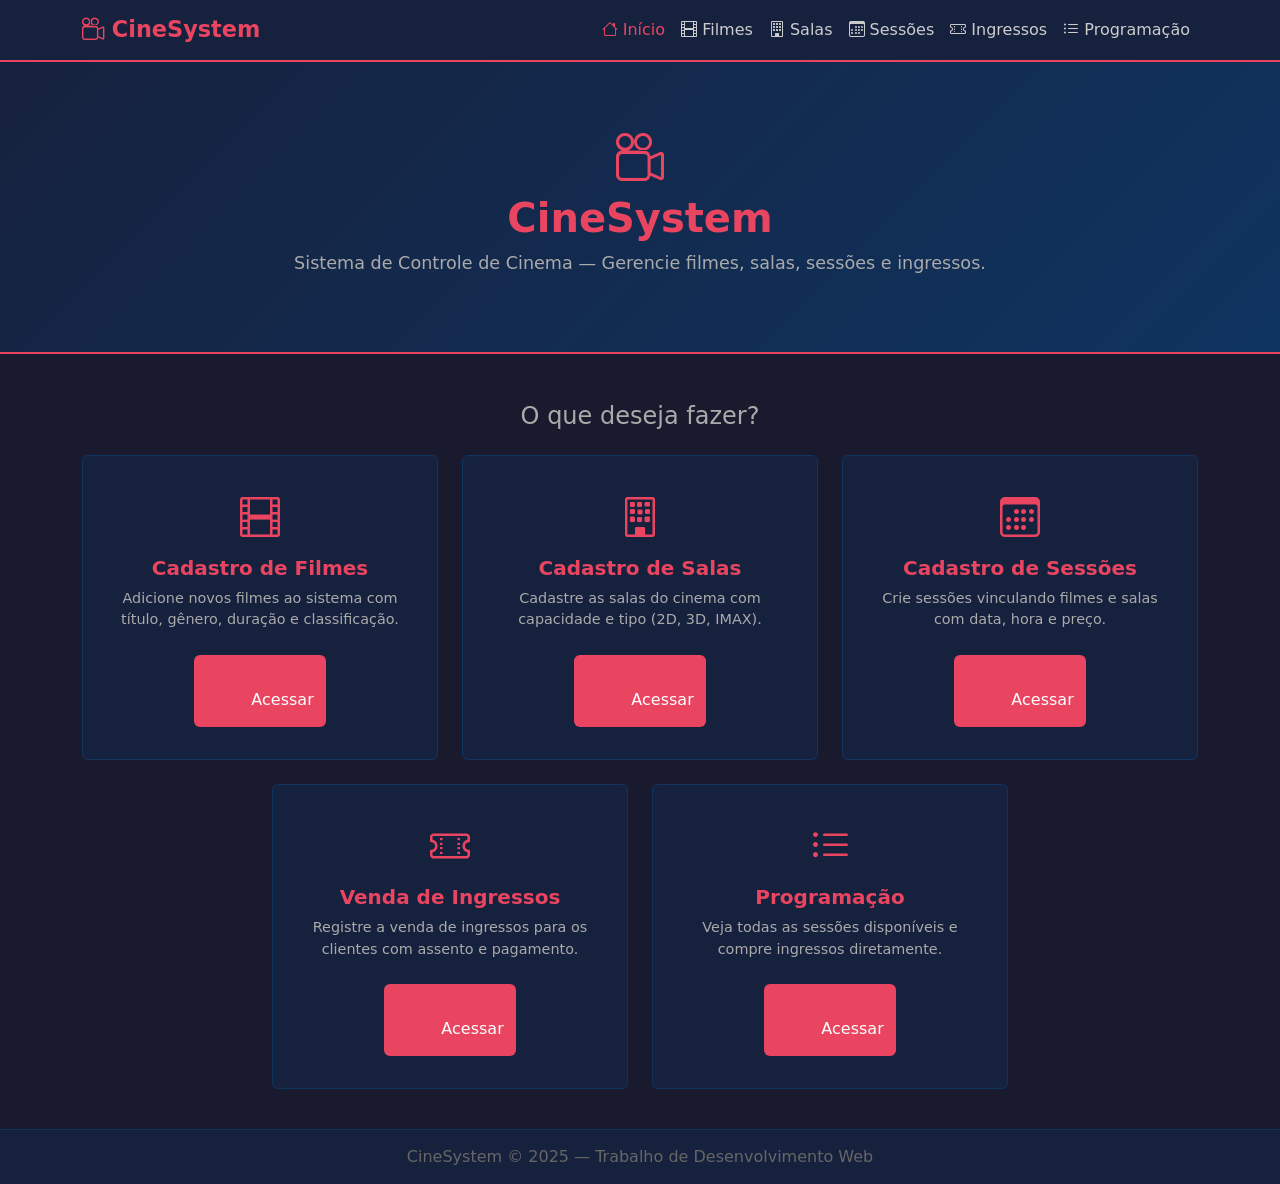
<file: CINEMA/index.html>
<!DOCTYPE html>
<html lang="pt-BR">
<head>
  <meta charset="UTF-8" />
  <meta name="viewport" content="width=device-width, initial-scale=1.0"/>
  <title>CineSystem - Controle de Cinema</title>

  <!-- Bootstrap 5 -->
  <link href="https://cdn.jsdelivr.net/npm/bootstrap@5.3.0/dist/css/bootstrap.min.css" rel="stylesheet"/>
  <!-- Bootstrap Icons -->
  <link href="https://cdn.jsdelivr.net/npm/bootstrap-icons@1.10.5/font/bootstrap-icons.css" rel="stylesheet"/>
  <!-- Nosso CSS próprio -->
  <link href="css/estilo.css" rel="stylesheet"/>
</head>
<body>

  <!-- ══════════ NAVBAR ══════════ -->
  <nav class="navbar navbar-expand-lg">
    <div class="container">
      <a class="navbar-brand" href="index.html">
        <i class="bi bi-camera-reels"></i> CineSystem
      </a>
      <button class="navbar-toggler" type="button" data-bs-toggle="collapse" data-bs-target="#menu">
        <span class="navbar-toggler-icon"></span>
      </button>
      <div class="collapse navbar-collapse" id="menu">
        <ul class="navbar-nav ms-auto">
          <li class="nav-item"><a class="nav-link active" href="index.html"><i class="bi bi-house"></i> Início</a></li>
          <li class="nav-item"><a class="nav-link" href="cadastro-filmes.html"><i class="bi bi-film"></i> Filmes</a></li>
          <li class="nav-item"><a class="nav-link" href="cadastro-salas.html"><i class="bi bi-building"></i> Salas</a></li>
          <li class="nav-item"><a class="nav-link" href="cadastro-sessoes.html"><i class="bi bi-calendar3"></i> Sessões</a></li>
          <li class="nav-item"><a class="nav-link" href="venda-ingressos.html"><i class="bi bi-ticket-perforated"></i> Ingressos</a></li>
          <li class="nav-item"><a class="nav-link" href="sessoes.html"><i class="bi bi-list-ul"></i> Programação</a></li>
        </ul>
      </div>
    </div>
  </nav>

  <!-- ══════════ HERO ══════════ -->
  <div class="hero">
    <i class="bi bi-camera-reels" style="font-size: 3rem; color: #e94560;"></i>
    <h1>CineSystem</h1>
    <p>Sistema de Controle de Cinema — Gerencie filmes, salas, sessões e ingressos.</p>
  </div>

  <!-- ══════════ CARDS DE NAVEGAÇÃO ══════════ -->
  <div class="container mt-5">
    <h4 class="mb-4 text-center" style="color: #aaa;">O que deseja fazer?</h4>
    <div class="row g-4 justify-content-center">

      <!-- Filmes -->
      <div class="col-md-4 col-sm-6">
        <div class="card h-100 text-center p-3">
          <div class="card-body">
            <i class="bi bi-film"></i>
            <h5 class="card-title mt-2">Cadastro de Filmes</h5>
            <p class="card-text">Adicione novos filmes ao sistema com título, gênero, duração e classificação.</p>
            <a href="cadastro-filmes.html" class="btn btn-custom mt-2">
              <i class="bi bi-plus-circle"></i> Acessar
            </a>
          </div>
        </div>
      </div>

      <!-- Salas -->
      <div class="col-md-4 col-sm-6">
        <div class="card h-100 text-center p-3">
          <div class="card-body">
            <i class="bi bi-building"></i>
            <h5 class="card-title mt-2">Cadastro de Salas</h5>
            <p class="card-text">Cadastre as salas do cinema com capacidade e tipo (2D, 3D, IMAX).</p>
            <a href="cadastro-salas.html" class="btn btn-custom mt-2">
              <i class="bi bi-plus-circle"></i> Acessar
            </a>
          </div>
        </div>
      </div>

      <!-- Sessões -->
      <div class="col-md-4 col-sm-6">
        <div class="card h-100 text-center p-3">
          <div class="card-body">
            <i class="bi bi-calendar3"></i>
            <h5 class="card-title mt-2">Cadastro de Sessões</h5>
            <p class="card-text">Crie sessões vinculando filmes e salas com data, hora e preço.</p>
            <a href="cadastro-sessoes.html" class="btn btn-custom mt-2">
              <i class="bi bi-plus-circle"></i> Acessar
            </a>
          </div>
        </div>
      </div>

      <!-- Ingressos -->
      <div class="col-md-4 col-sm-6">
        <div class="card h-100 text-center p-3">
          <div class="card-body">
            <i class="bi bi-ticket-perforated"></i>
            <h5 class="card-title mt-2">Venda de Ingressos</h5>
            <p class="card-text">Registre a venda de ingressos para os clientes com assento e pagamento.</p>
            <a href="venda-ingressos.html" class="btn btn-custom mt-2">
              <i class="bi bi-cart"></i> Acessar
            </a>
          </div>
        </div>
      </div>

      <!-- Programação -->
      <div class="col-md-4 col-sm-6">
        <div class="card h-100 text-center p-3">
          <div class="card-body">
            <i class="bi bi-list-ul"></i>
            <h5 class="card-title mt-2">Programação</h5>
            <p class="card-text">Veja todas as sessões disponíveis e compre ingressos diretamente.</p>
            <a href="sessoes.html" class="btn btn-custom mt-2">
              <i class="bi bi-eye"></i> Acessar
            </a>
          </div>
        </div>
      </div>

    </div>
  </div>

  <!-- ══════════ RODAPÉ ══════════ -->
  <footer>
    <p class="mb-0">CineSystem &copy; 2025 — Trabalho de Desenvolvimento Web</p>
  </footer>

  <!-- Bootstrap JS -->
  <script src="https://cdn.jsdelivr.net/npm/bootstrap@5.3.0/dist/js/bootstrap.bundle.min.js"></script>
</body>
</html>
</file>
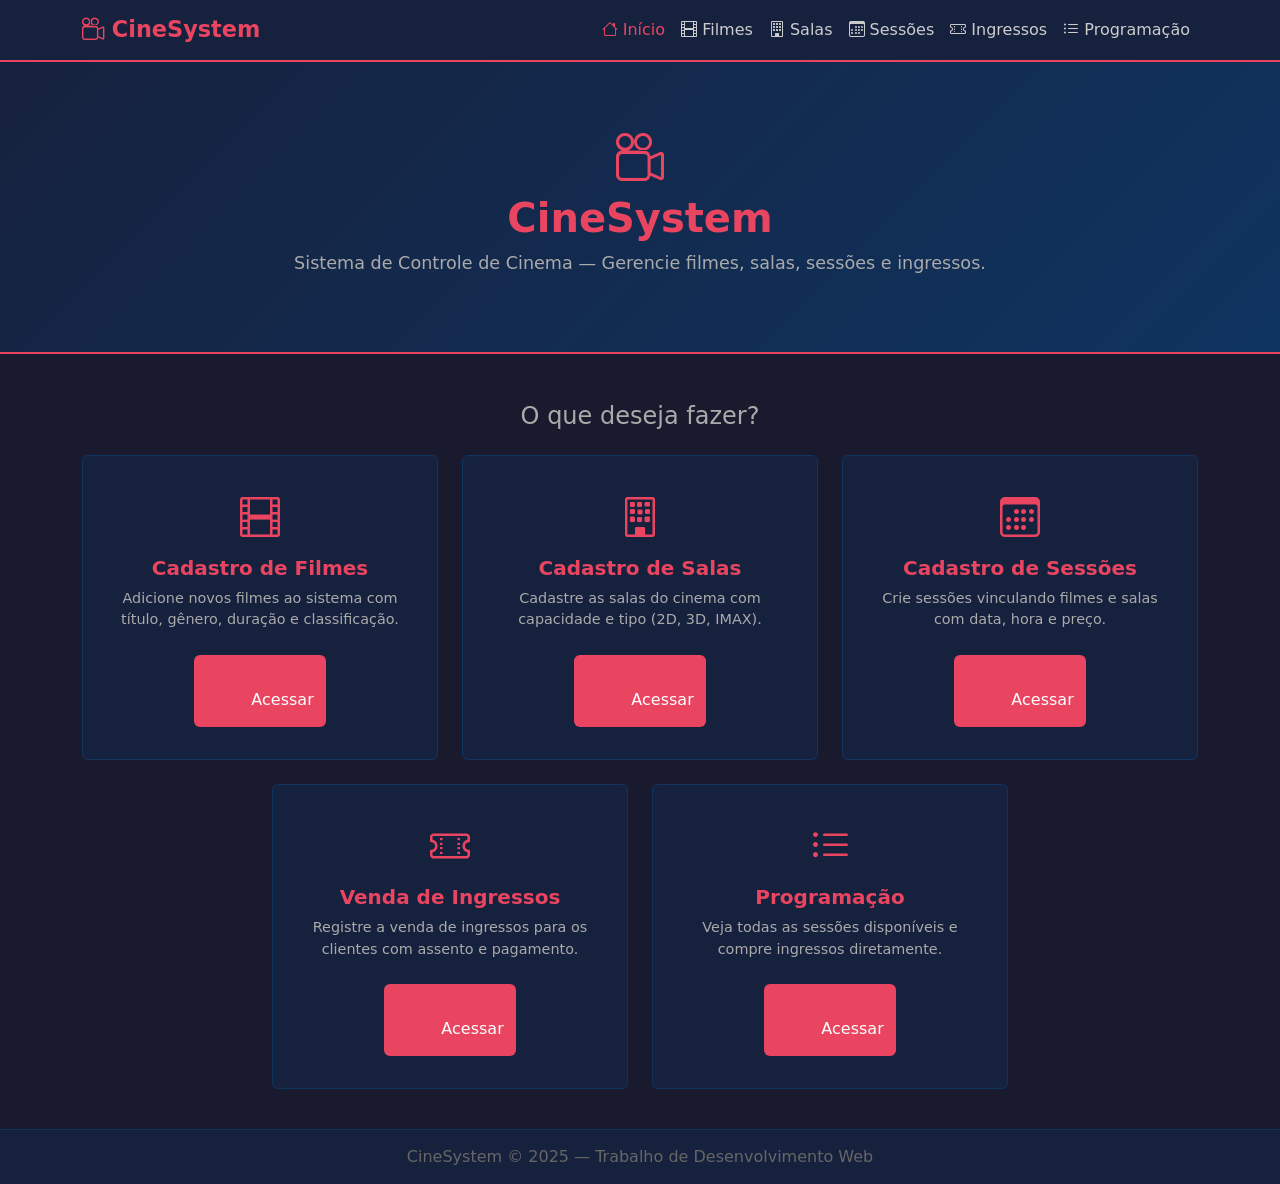
<file: CINEMA/html/index.html>
<!DOCTYPE html>
<html lang="pt-BR">
<head>
  <meta charset="UTF-8" />
  <meta name="viewport" content="width=device-width, initial-scale=1.0"/>
  <title>CineSystem - Controle de Cinema</title>
  <link href="https://cdn.jsdelivr.net/npm/bootstrap@5.3.0/dist/css/bootstrap.min.css" rel="stylesheet"/>
  <link href="https://cdn.jsdelivr.net/npm/bootstrap-icons@1.10.5/font/bootstrap-icons.css" rel="stylesheet"/>
  <link href="../css/estilo.css" rel="stylesheet"/>
</head>
<body>

  <nav class="navbar navbar-expand-lg">
    <div class="container">
      <a class="navbar-brand" href="index.html"><i class="bi bi-camera-reels"></i> CineSystem</a>
      <button class="navbar-toggler" type="button" data-bs-toggle="collapse" data-bs-target="#menu">
        <span class="navbar-toggler-icon"></span>
      </button>
      <div class="collapse navbar-collapse" id="menu">
        <ul class="navbar-nav ms-auto">
          <li class="nav-item"><a class="nav-link active" href="index.html"><i class="bi bi-house"></i> Início</a></li>
          <li class="nav-item"><a class="nav-link" href="cadastro-filmes.html"><i class="bi bi-film"></i> Filmes</a></li>
          <li class="nav-item"><a class="nav-link" href="cadastro-salas.html"><i class="bi bi-building"></i> Salas</a></li>
          <li class="nav-item"><a class="nav-link" href="cadastro-sessoes.html"><i class="bi bi-calendar3"></i> Sessões</a></li>
          <li class="nav-item"><a class="nav-link" href="venda-ingressos.html"><i class="bi bi-ticket-perforated"></i> Ingressos</a></li>
          <li class="nav-item"><a class="nav-link" href="sessoes.html"><i class="bi bi-list-ul"></i> Programação</a></li>
        </ul>
      </div>
    </div>
  </nav>

  <div class="hero">
    <i class="bi bi-camera-reels" style="font-size: 3rem; color: #e94560;"></i>
    <h1>CineSystem</h1>
    <p>Sistema de Controle de Cinema — Gerencie filmes, salas, sessões e ingressos.</p>
  </div>

  <div class="container mt-5">
    <h4 class="mb-4 text-center" style="color: #aaa;">O que deseja fazer?</h4>
    <div class="row g-4 justify-content-center">

      <div class="col-md-4 col-sm-6">
        <div class="card h-100 text-center p-3">
          <div class="card-body">
            <i class="bi bi-film"></i>
            <h5 class="card-title mt-2">Cadastro de Filmes</h5>
            <p class="card-text">Adicione novos filmes ao sistema com título, gênero, duração e classificação.</p>
            <a href="cadastro-filmes.html" class="btn btn-custom mt-2"><i class="bi bi-plus-circle"></i> Acessar</a>
          </div>
        </div>
      </div>

      <div class="col-md-4 col-sm-6">
        <div class="card h-100 text-center p-3">
          <div class="card-body">
            <i class="bi bi-building"></i>
            <h5 class="card-title mt-2">Cadastro de Salas</h5>
            <p class="card-text">Cadastre as salas do cinema com capacidade e tipo (2D, 3D, IMAX).</p>
            <a href="cadastro-salas.html" class="btn btn-custom mt-2"><i class="bi bi-plus-circle"></i> Acessar</a>
          </div>
        </div>
      </div>

      <div class="col-md-4 col-sm-6">
        <div class="card h-100 text-center p-3">
          <div class="card-body">
            <i class="bi bi-calendar3"></i>
            <h5 class="card-title mt-2">Cadastro de Sessões</h5>
            <p class="card-text">Crie sessões vinculando filmes e salas com data, hora e preço.</p>
            <a href="cadastro-sessoes.html" class="btn btn-custom mt-2"><i class="bi bi-plus-circle"></i> Acessar</a>
          </div>
        </div>
      </div>

      <div class="col-md-4 col-sm-6">
        <div class="card h-100 text-center p-3">
          <div class="card-body">
            <i class="bi bi-ticket-perforated"></i>
            <h5 class="card-title mt-2">Venda de Ingressos</h5>
            <p class="card-text">Registre a venda de ingressos para os clientes com assento e pagamento.</p>
            <a href="venda-ingressos.html" class="btn btn-custom mt-2"><i class="bi bi-cart"></i> Acessar</a>
          </div>
        </div>
      </div>

      <div class="col-md-4 col-sm-6">
        <div class="card h-100 text-center p-3">
          <div class="card-body">
            <i class="bi bi-list-ul"></i>
            <h5 class="card-title mt-2">Programação</h5>
            <p class="card-text">Veja todas as sessões disponíveis e compre ingressos diretamente.</p>
            <a href="sessoes.html" class="btn btn-custom mt-2"><i class="bi bi-eye"></i> Acessar</a>
          </div>
        </div>
      </div>

    </div>
  </div>

  <footer><p class="mb-0">CineSystem &copy; 2025 — Trabalho de Desenvolvimento Web</p></footer>

  <script src="https://cdn.jsdelivr.net/npm/bootstrap@5.3.0/dist/js/bootstrap.bundle.min.js"></script>
</body>
</html>
</file>
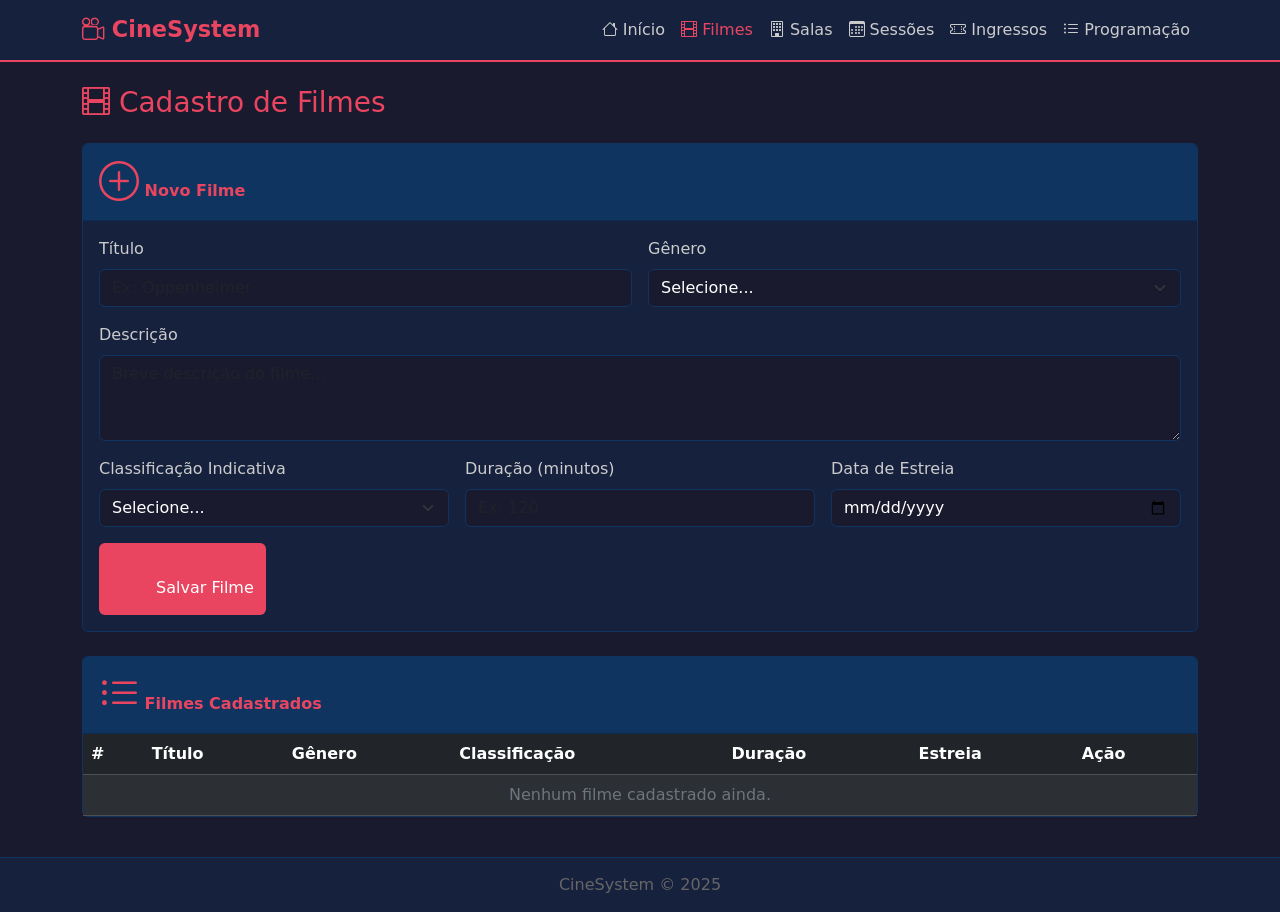
<file: CINEMA/cadastro-filmes.html>
<!DOCTYPE html>
<html lang="pt-BR">
<head>
  <meta charset="UTF-8" />
  <meta name="viewport" content="width=device-width, initial-scale=1.0"/>
  <title>Cadastro de Filmes - CineSystem</title>

  <link href="https://cdn.jsdelivr.net/npm/bootstrap@5.3.0/dist/css/bootstrap.min.css" rel="stylesheet"/>
  <link href="https://cdn.jsdelivr.net/npm/bootstrap-icons@1.10.5/font/bootstrap-icons.css" rel="stylesheet"/>
  <!-- Nosso CSS próprio -->
  <link href="css/estilo.css" rel="stylesheet"/>
</head>
<body>

  <!-- NAVBAR -->
  <nav class="navbar navbar-expand-lg">
    <div class="container">
      <a class="navbar-brand" href="index.html"><i class="bi bi-camera-reels"></i> CineSystem</a>
      <button class="navbar-toggler" type="button" data-bs-toggle="collapse" data-bs-target="#menu">
        <span class="navbar-toggler-icon"></span>
      </button>
      <div class="collapse navbar-collapse" id="menu">
        <ul class="navbar-nav ms-auto">
          <li class="nav-item"><a class="nav-link" href="index.html"><i class="bi bi-house"></i> Início</a></li>
          <li class="nav-item"><a class="nav-link active" href="cadastro-filmes.html"><i class="bi bi-film"></i> Filmes</a></li>
          <li class="nav-item"><a class="nav-link" href="cadastro-salas.html"><i class="bi bi-building"></i> Salas</a></li>
          <li class="nav-item"><a class="nav-link" href="cadastro-sessoes.html"><i class="bi bi-calendar3"></i> Sessões</a></li>
          <li class="nav-item"><a class="nav-link" href="venda-ingressos.html"><i class="bi bi-ticket-perforated"></i> Ingressos</a></li>
          <li class="nav-item"><a class="nav-link" href="sessoes.html"><i class="bi bi-list-ul"></i> Programação</a></li>
        </ul>
      </div>
    </div>
  </nav>

  <div class="container mt-4">
    <h3 class="mb-4" style="color:#e94560;"><i class="bi bi-film"></i> Cadastro de Filmes</h3>

    <!-- Mensagem de sucesso (oculta até salvar) -->
    <div id="msgSucesso" class="alert alert-success d-none">
      <i class="bi bi-check-circle"></i> Filme salvo com sucesso!
    </div>

    <!-- FORMULÁRIO -->
    <div class="card mb-4">
      <div class="card-header"><i class="bi bi-plus-circle"></i> Novo Filme</div>
      <div class="card-body">
        <div class="row g-3">

          <div class="col-md-6">
            <label class="form-label">Título</label>
            <input type="text" id="titulo" class="form-control" placeholder="Ex: Oppenheimer" />
          </div>

          <div class="col-md-6">
            <label class="form-label">Gênero</label>
            <select id="genero" class="form-select">
              <option value="">Selecione...</option>
              <option>Ação</option>
              <option>Aventura</option>
              <option>Comédia</option>
              <option>Drama</option>
              <option>Ficção Científica</option>
              <option>Terror</option>
              <option>Romance</option>
              <option>Animação</option>
              <option>Documentário</option>
            </select>
          </div>

          <div class="col-12">
            <label class="form-label">Descrição</label>
            <textarea id="descricao" class="form-control" rows="3" placeholder="Breve descrição do filme..."></textarea>
          </div>

          <div class="col-md-4">
            <label class="form-label">Classificação Indicativa</label>
            <select id="classificacao" class="form-select">
              <option value="">Selecione...</option>
              <option>Livre</option>
              <option>10 anos</option>
              <option>12 anos</option>
              <option>14 anos</option>
              <option>16 anos</option>
              <option>18 anos</option>
            </select>
          </div>

          <div class="col-md-4">
            <label class="form-label">Duração (minutos)</label>
            <input type="number" id="duracao" class="form-control" placeholder="Ex: 120" min="1" />
          </div>

          <div class="col-md-4">
            <label class="form-label">Data de Estreia</label>
            <input type="date" id="estreia" class="form-control" />
          </div>

          <div class="col-12">
            <button class="btn btn-custom" onclick="salvarFilme()">
              <i class="bi bi-floppy"></i> Salvar Filme
            </button>
          </div>

        </div>
      </div>
    </div>

    <!-- TABELA DE FILMES CADASTRADOS -->
    <div class="card">
      <div class="card-header"><i class="bi bi-list-ul"></i> Filmes Cadastrados</div>
      <div class="card-body p-0">
        <table class="table table-dark table-striped mb-0">
          <thead>
            <tr>
              <th>#</th>
              <th>Título</th>
              <th>Gênero</th>
              <th>Classificação</th>
              <th>Duração</th>
              <th>Estreia</th>
              <th>Ação</th>
            </tr>
          </thead>
          <tbody id="tabelaFilmes">
            <tr>
              <td colspan="7" class="text-center text-secondary">Nenhum filme cadastrado ainda.</td>
            </tr>
          </tbody>
        </table>
      </div>
    </div>

  </div>

  <footer><p class="mb-0">CineSystem &copy; 2025</p></footer>

  <script src="https://cdn.jsdelivr.net/npm/bootstrap@5.3.0/dist/js/bootstrap.bundle.min.js"></script>
  <!-- Nosso JS de cadastro de filmes -->
  <script src="js/script.js"></script>
</body>
</html>
</file>
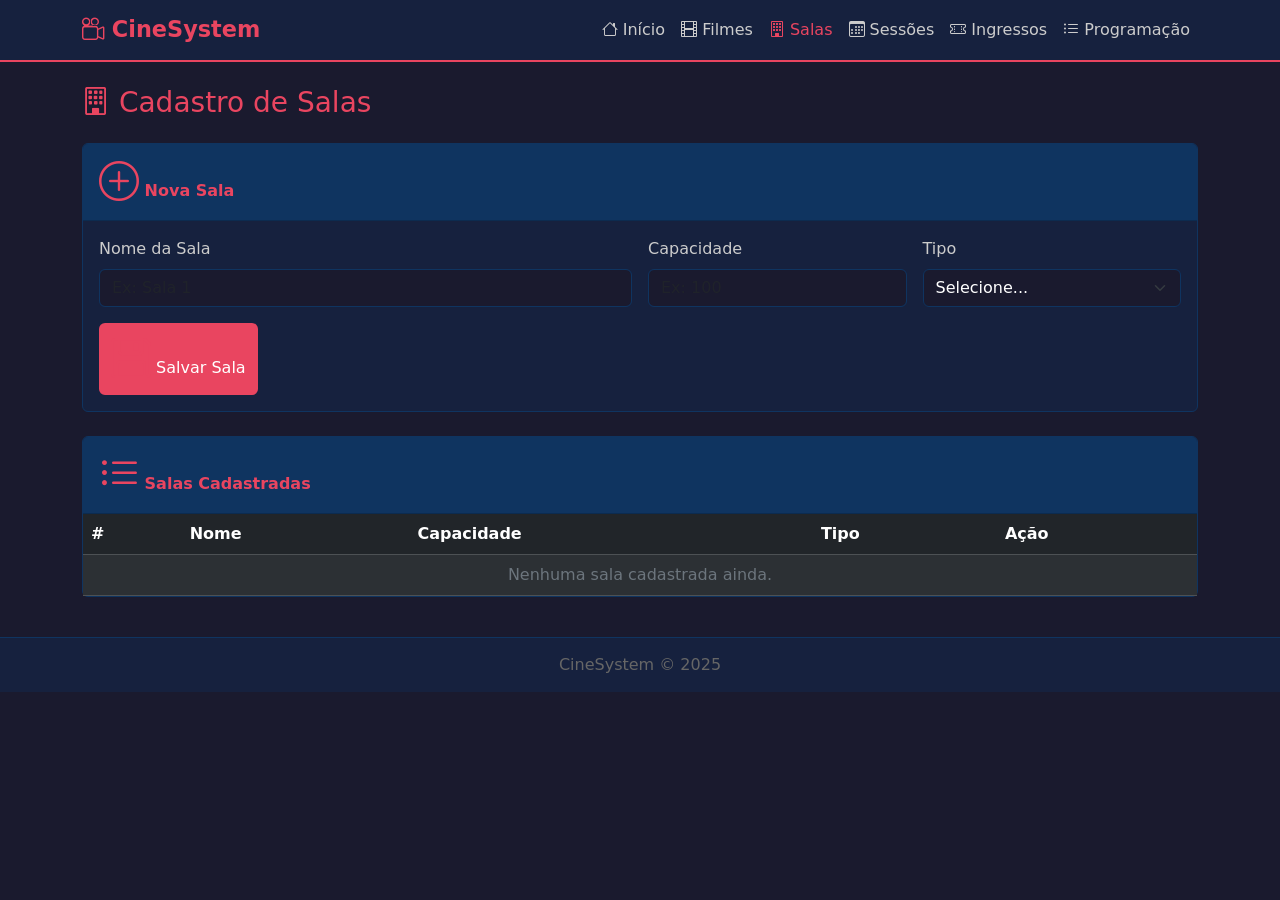
<file: CINEMA/cadastro-salas.html>
<!DOCTYPE html>
<html lang="pt-BR">
<head>
  <meta charset="UTF-8" />
  <meta name="viewport" content="width=device-width, initial-scale=1.0"/>
  <title>Cadastro de Salas - CineSystem</title>

  <link href="https://cdn.jsdelivr.net/npm/bootstrap@5.3.0/dist/css/bootstrap.min.css" rel="stylesheet"/>
  <link href="https://cdn.jsdelivr.net/npm/bootstrap-icons@1.10.5/font/bootstrap-icons.css" rel="stylesheet"/>
  <link href="css/estilo.css" rel="stylesheet"/>
</head>
<body>

  <!-- NAVBAR -->
  <nav class="navbar navbar-expand-lg">
    <div class="container">
      <a class="navbar-brand" href="index.html"><i class="bi bi-camera-reels"></i> CineSystem</a>
      <button class="navbar-toggler" type="button" data-bs-toggle="collapse" data-bs-target="#menu">
        <span class="navbar-toggler-icon"></span>
      </button>
      <div class="collapse navbar-collapse" id="menu">
        <ul class="navbar-nav ms-auto">
          <li class="nav-item"><a class="nav-link" href="index.html"><i class="bi bi-house"></i> Início</a></li>
          <li class="nav-item"><a class="nav-link" href="cadastro-filmes.html"><i class="bi bi-film"></i> Filmes</a></li>
          <li class="nav-item"><a class="nav-link active" href="cadastro-salas.html"><i class="bi bi-building"></i> Salas</a></li>
          <li class="nav-item"><a class="nav-link" href="cadastro-sessoes.html"><i class="bi bi-calendar3"></i> Sessões</a></li>
          <li class="nav-item"><a class="nav-link" href="venda-ingressos.html"><i class="bi bi-ticket-perforated"></i> Ingressos</a></li>
          <li class="nav-item"><a class="nav-link" href="sessoes.html"><i class="bi bi-list-ul"></i> Programação</a></li>
        </ul>
      </div>
    </div>
  </nav>

  <div class="container mt-4">
    <h3 class="mb-4" style="color:#e94560;"><i class="bi bi-building"></i> Cadastro de Salas</h3>

    <!-- Mensagem de sucesso -->
    <div id="msgSucesso" class="alert alert-success d-none">
      <i class="bi bi-check-circle"></i> Sala salva com sucesso!
    </div>

    <!-- FORMULÁRIO -->
    <div class="card mb-4">
      <div class="card-header"><i class="bi bi-plus-circle"></i> Nova Sala</div>
      <div class="card-body">
        <div class="row g-3">

          <div class="col-md-6">
            <label class="form-label">Nome da Sala</label>
            <input type="text" id="nome" class="form-control" placeholder="Ex: Sala 1" />
          </div>

          <div class="col-md-3">
            <label class="form-label">Capacidade</label>
            <input type="number" id="capacidade" class="form-control" placeholder="Ex: 100" min="1" />
          </div>

          <div class="col-md-3">
            <label class="form-label">Tipo</label>
            <select id="tipo" class="form-select">
              <option value="">Selecione...</option>
              <option>2D</option>
              <option>3D</option>
              <option>IMAX</option>
            </select>
          </div>

          <div class="col-12">
            <button class="btn btn-custom" onclick="salvarSala()">
              <i class="bi bi-floppy"></i> Salvar Sala
            </button>
          </div>

        </div>
      </div>
    </div>

    <!-- TABELA DE SALAS -->
    <div class="card">
      <div class="card-header"><i class="bi bi-list-ul"></i> Salas Cadastradas</div>
      <div class="card-body p-0">
        <table class="table table-dark table-striped mb-0">
          <thead>
            <tr>
              <th>#</th>
              <th>Nome</th>
              <th>Capacidade</th>
              <th>Tipo</th>
              <th>Ação</th>
            </tr>
          </thead>
          <tbody id="tabelaSalas">
            <tr>
              <td colspan="5" class="text-center text-secondary">Nenhuma sala cadastrada ainda.</td>
            </tr>
          </tbody>
        </table>
      </div>
    </div>

  </div>

  <footer><p class="mb-0">CineSystem &copy; 2025</p></footer>

  <script src="https://cdn.jsdelivr.net/npm/bootstrap@5.3.0/dist/js/bootstrap.bundle.min.js"></script>
  <script src="js/script.js"></script>
</body>
</html>
</file>
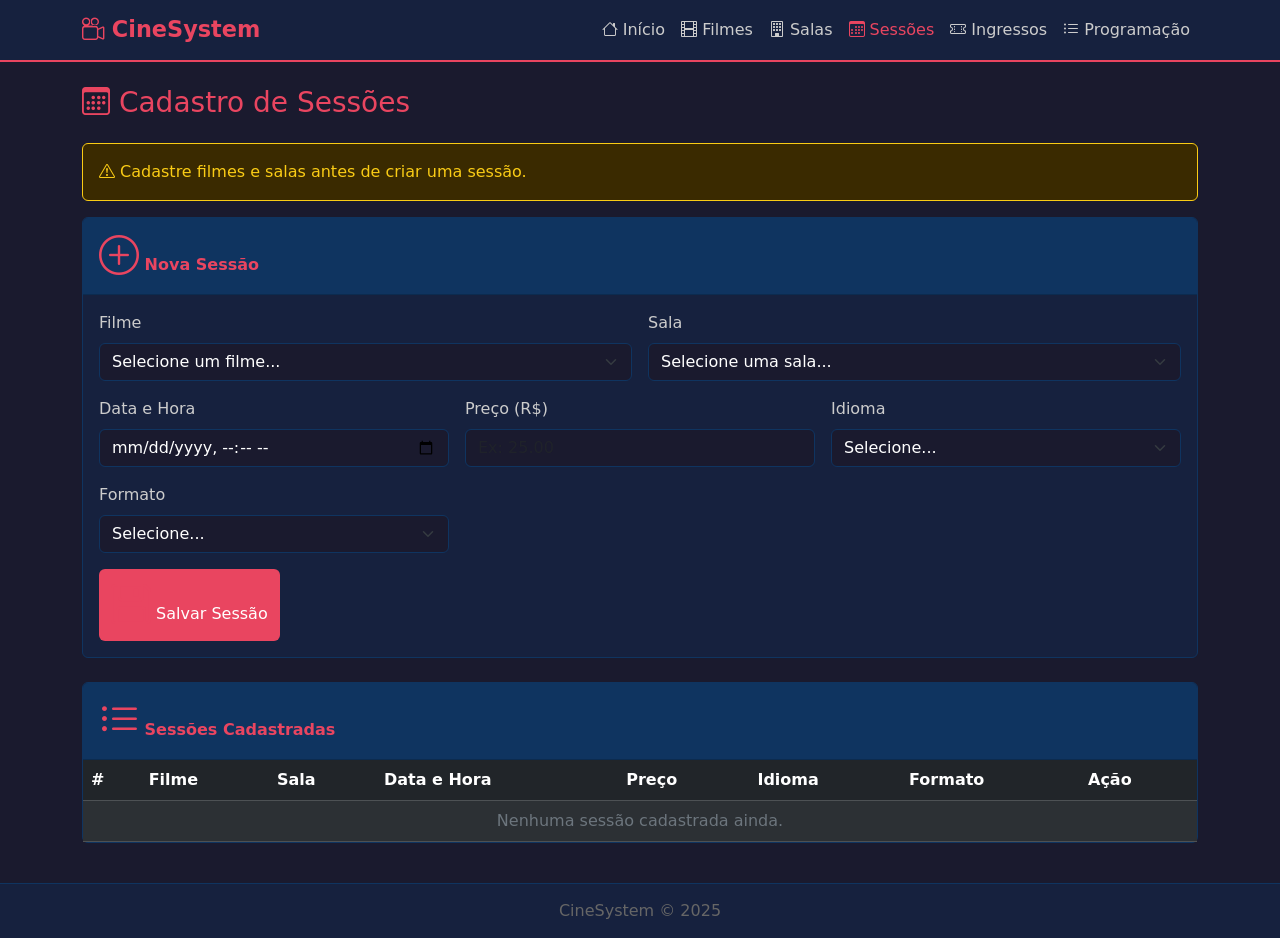
<file: CINEMA/cadastro-sessoes.html>
<!DOCTYPE html>
<html lang="pt-BR">
<head>
  <meta charset="UTF-8" />
  <meta name="viewport" content="width=device-width, initial-scale=1.0"/>
  <title>Cadastro de Sessões - CineSystem</title>

  <link href="https://cdn.jsdelivr.net/npm/bootstrap@5.3.0/dist/css/bootstrap.min.css" rel="stylesheet"/>
  <link href="https://cdn.jsdelivr.net/npm/bootstrap-icons@1.10.5/font/bootstrap-icons.css" rel="stylesheet"/>
  <link href="css/estilo.css" rel="stylesheet"/>
</head>
<body>

  <!-- NAVBAR -->
  <nav class="navbar navbar-expand-lg">
    <div class="container">
      <a class="navbar-brand" href="index.html"><i class="bi bi-camera-reels"></i> CineSystem</a>
      <button class="navbar-toggler" type="button" data-bs-toggle="collapse" data-bs-target="#menu">
        <span class="navbar-toggler-icon"></span>
      </button>
      <div class="collapse navbar-collapse" id="menu">
        <ul class="navbar-nav ms-auto">
          <li class="nav-item"><a class="nav-link" href="index.html"><i class="bi bi-house"></i> Início</a></li>
          <li class="nav-item"><a class="nav-link" href="cadastro-filmes.html"><i class="bi bi-film"></i> Filmes</a></li>
          <li class="nav-item"><a class="nav-link" href="cadastro-salas.html"><i class="bi bi-building"></i> Salas</a></li>
          <li class="nav-item"><a class="nav-link active" href="cadastro-sessoes.html"><i class="bi bi-calendar3"></i> Sessões</a></li>
          <li class="nav-item"><a class="nav-link" href="venda-ingressos.html"><i class="bi bi-ticket-perforated"></i> Ingressos</a></li>
          <li class="nav-item"><a class="nav-link" href="sessoes.html"><i class="bi bi-list-ul"></i> Programação</a></li>
        </ul>
      </div>
    </div>
  </nav>

  <div class="container mt-4">
    <h3 class="mb-4" style="color:#e94560;"><i class="bi bi-calendar3"></i> Cadastro de Sessões</h3>

    <!-- Mensagens -->
    <div id="msgSucesso" class="alert alert-success d-none">
      <i class="bi bi-check-circle"></i> Sessão salva com sucesso!
    </div>
    <div id="msgAviso" class="alert alert-warning d-none">
      <i class="bi bi-exclamation-triangle"></i> Cadastre filmes e salas antes de criar uma sessão.
    </div>

    <!-- FORMULÁRIO -->
    <div class="card mb-4">
      <div class="card-header"><i class="bi bi-plus-circle"></i> Nova Sessão</div>
      <div class="card-body">
        <div class="row g-3">

          <div class="col-md-6">
            <label class="form-label">Filme</label>
            <!-- As opções são preenchidas pelo JavaScript (cadastro-sessoes.js) -->
            <select id="filmeId" class="form-select">
              <option value="">Selecione um filme...</option>
            </select>
          </div>

          <div class="col-md-6">
            <label class="form-label">Sala</label>
            <!-- As opções são preenchidas pelo JavaScript (cadastro-sessoes.js) -->
            <select id="salaId" class="form-select">
              <option value="">Selecione uma sala...</option>
            </select>
          </div>

          <div class="col-md-4">
            <label class="form-label">Data e Hora</label>
            <input type="datetime-local" id="dataHora" class="form-control" />
          </div>

          <div class="col-md-4">
            <label class="form-label">Preço (R$)</label>
            <input type="number" id="preco" class="form-control" placeholder="Ex: 25.00" min="0" step="0.01" />
          </div>

          <div class="col-md-4">
            <label class="form-label">Idioma</label>
            <select id="idioma" class="form-select">
              <option value="">Selecione...</option>
              <option>Dublado</option>
              <option>Legendado</option>
            </select>
          </div>

          <div class="col-md-4">
            <label class="form-label">Formato</label>
            <select id="formato" class="form-select">
              <option value="">Selecione...</option>
              <option>2D</option>
              <option>3D</option>
            </select>
          </div>

          <div class="col-12">
            <button class="btn btn-custom" onclick="salvarSessao()">
              <i class="bi bi-floppy"></i> Salvar Sessão
            </button>
          </div>

        </div>
      </div>
    </div>

    <!-- TABELA DE SESSÕES -->
    <div class="card">
      <div class="card-header"><i class="bi bi-list-ul"></i> Sessões Cadastradas</div>
      <div class="card-body p-0">
        <table class="table table-dark table-striped mb-0">
          <thead>
            <tr>
              <th>#</th>
              <th>Filme</th>
              <th>Sala</th>
              <th>Data e Hora</th>
              <th>Preço</th>
              <th>Idioma</th>
              <th>Formato</th>
              <th>Ação</th>
            </tr>
          </thead>
          <tbody id="tabelaSessoes">
            <tr>
              <td colspan="8" class="text-center text-secondary">Nenhuma sessão cadastrada ainda.</td>
            </tr>
          </tbody>
        </table>
      </div>
    </div>

  </div>

  <footer><p class="mb-0">CineSystem &copy; 2025</p></footer>

  <script src="https://cdn.jsdelivr.net/npm/bootstrap@5.3.0/dist/js/bootstrap.bundle.min.js"></script>
  <script src="js/script.js"></script>
</body>
</html>
</file>
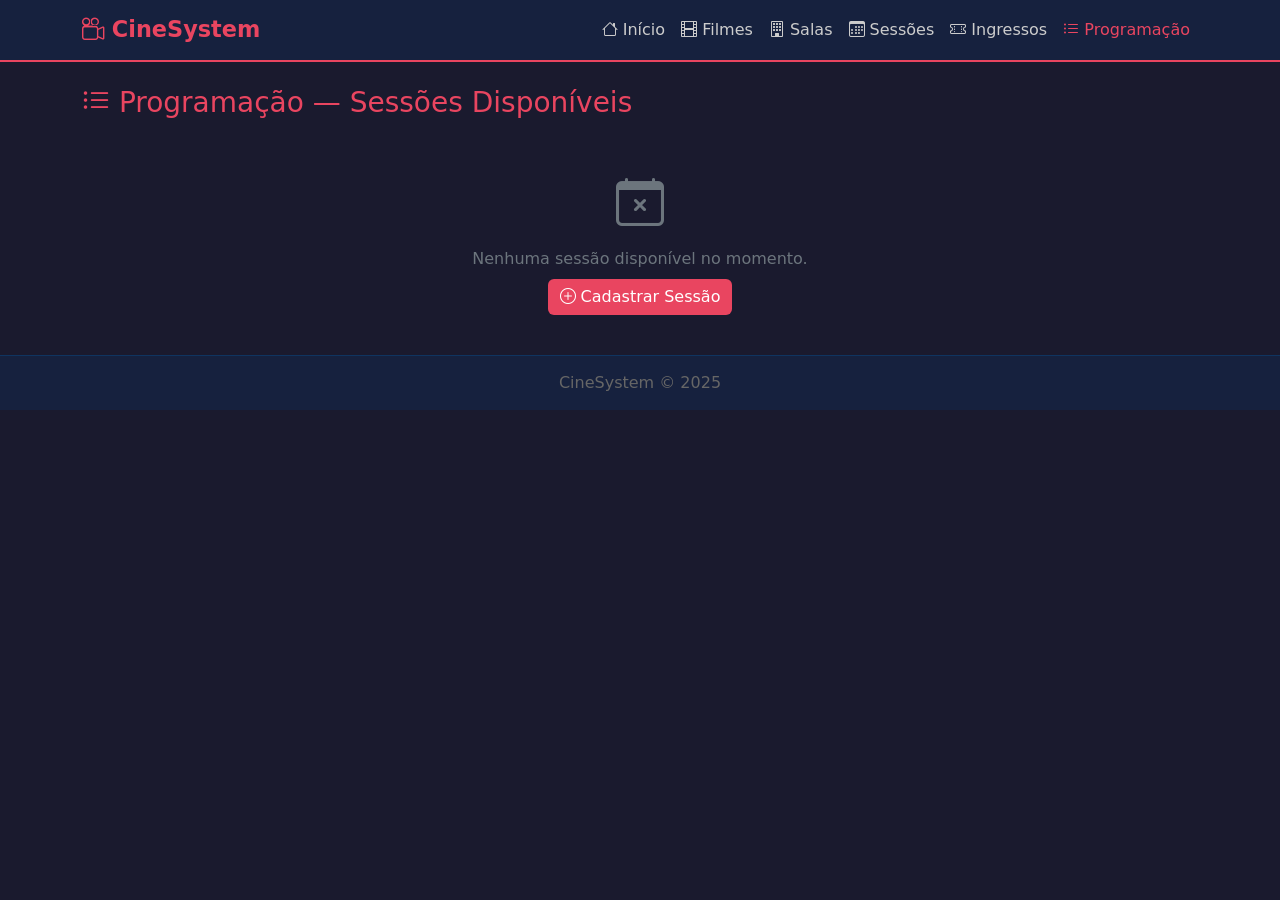
<file: CINEMA/sessoes.html>
<!DOCTYPE html>
<html lang="pt-BR">
<head>
  <meta charset="UTF-8" />
  <meta name="viewport" content="width=device-width, initial-scale=1.0"/>
  <title>Programação - CineSystem</title>

  <link href="https://cdn.jsdelivr.net/npm/bootstrap@5.3.0/dist/css/bootstrap.min.css" rel="stylesheet"/>
  <link href="https://cdn.jsdelivr.net/npm/bootstrap-icons@1.10.5/font/bootstrap-icons.css" rel="stylesheet"/>
  <link href="css/estilo.css" rel="stylesheet"/>
</head>
<body>

  <!-- NAVBAR -->
  <nav class="navbar navbar-expand-lg">
    <div class="container">
      <a class="navbar-brand" href="index.html"><i class="bi bi-camera-reels"></i> CineSystem</a>
      <button class="navbar-toggler" type="button" data-bs-toggle="collapse" data-bs-target="#menu">
        <span class="navbar-toggler-icon"></span>
      </button>
      <div class="collapse navbar-collapse" id="menu">
        <ul class="navbar-nav ms-auto">
          <li class="nav-item"><a class="nav-link" href="index.html"><i class="bi bi-house"></i> Início</a></li>
          <li class="nav-item"><a class="nav-link" href="cadastro-filmes.html"><i class="bi bi-film"></i> Filmes</a></li>
          <li class="nav-item"><a class="nav-link" href="cadastro-salas.html"><i class="bi bi-building"></i> Salas</a></li>
          <li class="nav-item"><a class="nav-link" href="cadastro-sessoes.html"><i class="bi bi-calendar3"></i> Sessões</a></li>
          <li class="nav-item"><a class="nav-link" href="venda-ingressos.html"><i class="bi bi-ticket-perforated"></i> Ingressos</a></li>
          <li class="nav-item"><a class="nav-link active" href="sessoes.html"><i class="bi bi-list-ul"></i> Programação</a></li>
        </ul>
      </div>
    </div>
  </nav>

  <div class="container mt-4">
    <h3 class="mb-4" style="color:#e94560;"><i class="bi bi-list-ul"></i> Programação — Sessões Disponíveis</h3>

    <!-- Cards das sessões (preenchidos pelo JavaScript) -->
    <div class="row g-4" id="listaSessoes"></div>

    <!-- Mensagem quando não há sessões (oculta por padrão) -->
    <div id="semSessoes" class="text-center text-secondary mt-5 d-none">
      <i class="bi bi-calendar-x" style="font-size: 3rem;"></i>
      <p class="mt-2">Nenhuma sessão disponível no momento.<br>
        <a href="cadastro-sessoes.html" class="btn btn-custom mt-2">
          <i class="bi bi-plus-circle"></i> Cadastrar Sessão
        </a>
      </p>
    </div>
  </div>

  <footer><p class="mb-0">CineSystem &copy; 2025</p></footer>

  <script src="https://cdn.jsdelivr.net/npm/bootstrap@5.3.0/dist/js/bootstrap.bundle.min.js"></script>
  <script src="js/script.js"></script>
</body>
</html>
</file>
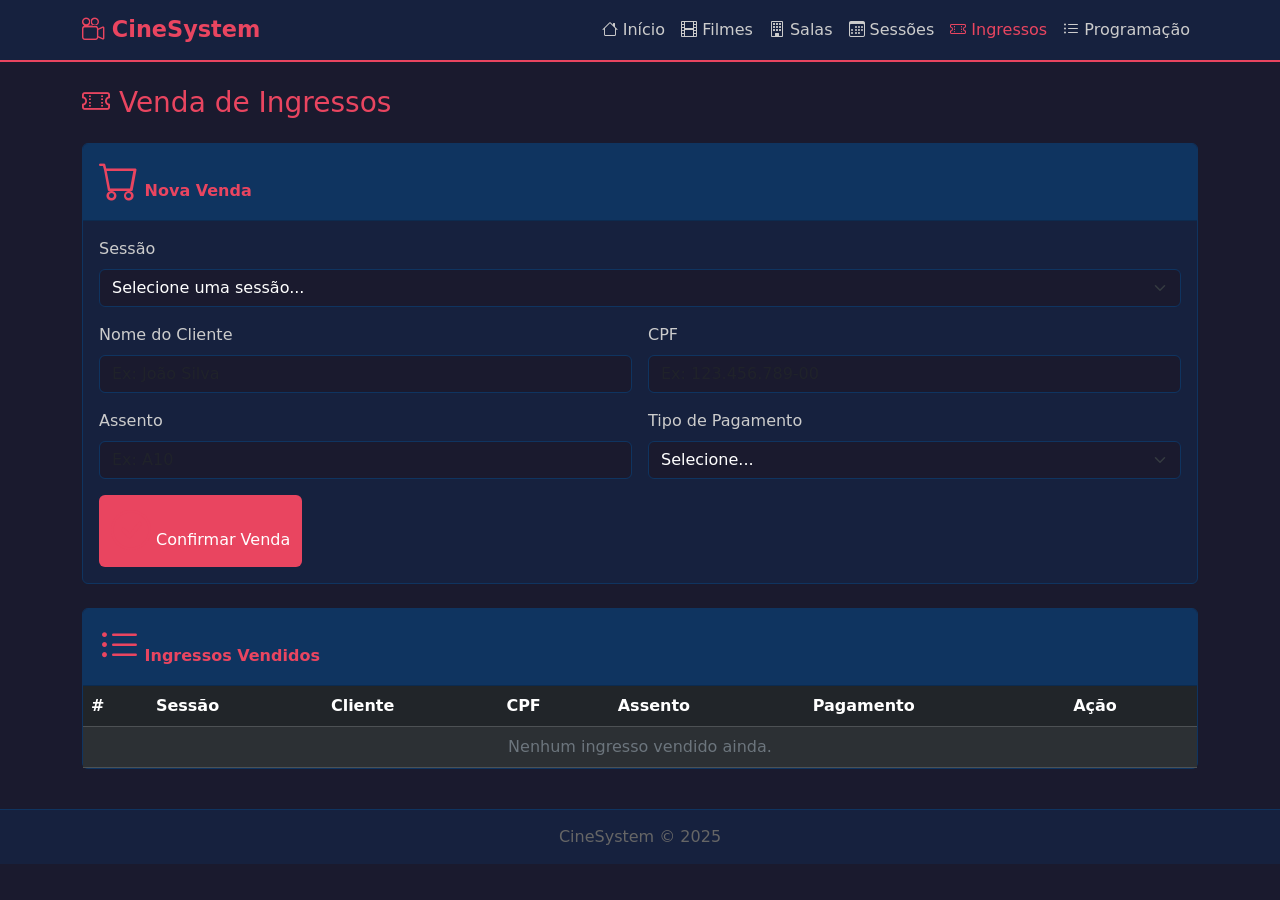
<file: CINEMA/venda-ingressos.html>
<!DOCTYPE html>
<html lang="pt-BR">
<head>
  <meta charset="UTF-8" />
  <meta name="viewport" content="width=device-width, initial-scale=1.0"/>
  <title>Venda de Ingressos - CineSystem</title>

  <link href="https://cdn.jsdelivr.net/npm/bootstrap@5.3.0/dist/css/bootstrap.min.css" rel="stylesheet"/>
  <link href="https://cdn.jsdelivr.net/npm/bootstrap-icons@1.10.5/font/bootstrap-icons.css" rel="stylesheet"/>
  <link href="css/estilo.css" rel="stylesheet"/>
</head>
<body>

  <!-- NAVBAR -->
  <nav class="navbar navbar-expand-lg">
    <div class="container">
      <a class="navbar-brand" href="index.html"><i class="bi bi-camera-reels"></i> CineSystem</a>
      <button class="navbar-toggler" type="button" data-bs-toggle="collapse" data-bs-target="#menu">
        <span class="navbar-toggler-icon"></span>
      </button>
      <div class="collapse navbar-collapse" id="menu">
        <ul class="navbar-nav ms-auto">
          <li class="nav-item"><a class="nav-link" href="index.html"><i class="bi bi-house"></i> Início</a></li>
          <li class="nav-item"><a class="nav-link" href="cadastro-filmes.html"><i class="bi bi-film"></i> Filmes</a></li>
          <li class="nav-item"><a class="nav-link" href="cadastro-salas.html"><i class="bi bi-building"></i> Salas</a></li>
          <li class="nav-item"><a class="nav-link" href="cadastro-sessoes.html"><i class="bi bi-calendar3"></i> Sessões</a></li>
          <li class="nav-item"><a class="nav-link active" href="venda-ingressos.html"><i class="bi bi-ticket-perforated"></i> Ingressos</a></li>
          <li class="nav-item"><a class="nav-link" href="sessoes.html"><i class="bi bi-list-ul"></i> Programação</a></li>
        </ul>
      </div>
    </div>
  </nav>

  <div class="container mt-4">
    <h3 class="mb-4" style="color:#e94560;"><i class="bi bi-ticket-perforated"></i> Venda de Ingressos</h3>

    <!-- Mensagem de sucesso -->
    <div id="msgSucesso" class="alert alert-success d-none">
      <i class="bi bi-check-circle"></i> Ingresso vendido com sucesso!
    </div>

    <!-- FORMULÁRIO -->
    <div class="card mb-4">
      <div class="card-header"><i class="bi bi-cart"></i> Nova Venda</div>
      <div class="card-body">
        <div class="row g-3">

          <div class="col-md-12">
            <label class="form-label">Sessão</label>
            <!-- As opções são preenchidas pelo JavaScript (venda-ingressos.js) -->
            <select id="sessaoId" class="form-select">
              <option value="">Selecione uma sessão...</option>
            </select>
          </div>

          <div class="col-md-6">
            <label class="form-label">Nome do Cliente</label>
            <input type="text" id="nomeCliente" class="form-control" placeholder="Ex: João Silva" />
          </div>

          <div class="col-md-6">
            <label class="form-label">CPF</label>
            <input type="text" id="cpf" class="form-control" placeholder="Ex: 123.456.789-00" maxlength="14" />
          </div>

          <div class="col-md-6">
            <label class="form-label">Assento</label>
            <input type="text" id="assento" class="form-control" placeholder="Ex: A10" />
          </div>

          <div class="col-md-6">
            <label class="form-label">Tipo de Pagamento</label>
            <select id="pagamento" class="form-select">
              <option value="">Selecione...</option>
              <option>Cartão</option>
              <option>Pix</option>
              <option>Dinheiro</option>
            </select>
          </div>

          <div class="col-12">
            <button class="btn btn-custom" onclick="confirmarVenda()">
              <i class="bi bi-check-circle"></i> Confirmar Venda
            </button>
          </div>

        </div>
      </div>
    </div>

    <!-- TABELA DE INGRESSOS VENDIDOS -->
    <div class="card">
      <div class="card-header"><i class="bi bi-list-ul"></i> Ingressos Vendidos</div>
      <div class="card-body p-0">
        <table class="table table-dark table-striped mb-0">
          <thead>
            <tr>
              <th>#</th>
              <th>Sessão</th>
              <th>Cliente</th>
              <th>CPF</th>
              <th>Assento</th>
              <th>Pagamento</th>
              <th>Ação</th>
            </tr>
          </thead>
          <tbody id="tabelaIngressos">
            <tr>
              <td colspan="7" class="text-center text-secondary">Nenhum ingresso vendido ainda.</td>
            </tr>
          </tbody>
        </table>
      </div>
    </div>

  </div>

  <footer><p class="mb-0">CineSystem &copy; 2025</p></footer>

  <script src="https://cdn.jsdelivr.net/npm/bootstrap@5.3.0/dist/js/bootstrap.bundle.min.js"></script>
  <script src="js/script.js"></script>
</body>
</html>
</file>
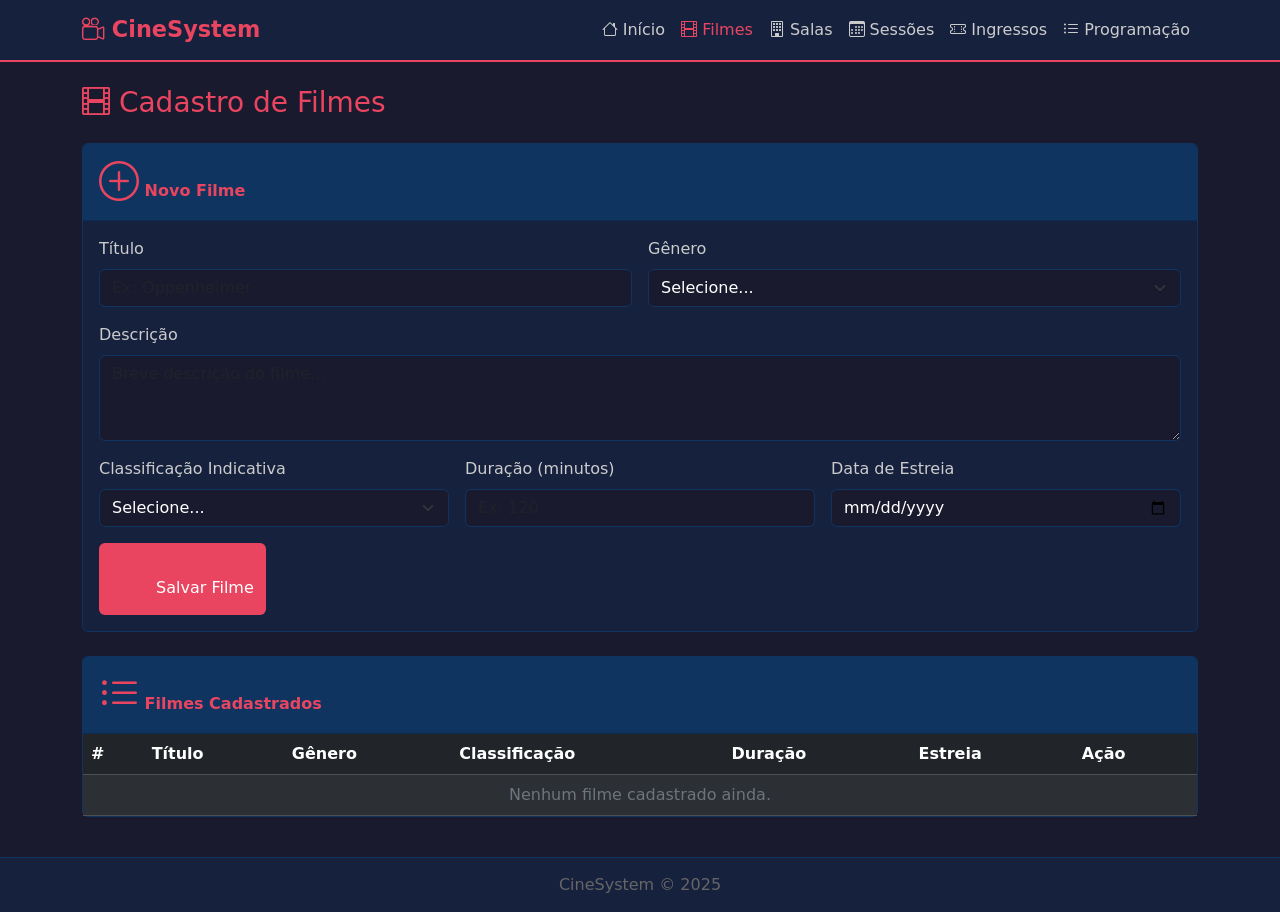
<file: CINEMA/html/cadastro-filmes.html>
<!DOCTYPE html>
<html lang="pt-BR">
<head>
  <meta charset="UTF-8" />
  <meta name="viewport" content="width=device-width, initial-scale=1.0"/>
  <title>Cadastro de Filmes - CineSystem</title>
  <link href="https://cdn.jsdelivr.net/npm/bootstrap@5.3.0/dist/css/bootstrap.min.css" rel="stylesheet"/>
  <link href="https://cdn.jsdelivr.net/npm/bootstrap-icons@1.10.5/font/bootstrap-icons.css" rel="stylesheet"/>
  <link href="../css/estilo.css" rel="stylesheet"/>
</head>
<body>

  <nav class="navbar navbar-expand-lg">
    <div class="container">
      <a class="navbar-brand" href="index.html"><i class="bi bi-camera-reels"></i> CineSystem</a>
      <button class="navbar-toggler" type="button" data-bs-toggle="collapse" data-bs-target="#menu">
        <span class="navbar-toggler-icon"></span>
      </button>
      <div class="collapse navbar-collapse" id="menu">
        <ul class="navbar-nav ms-auto">
          <li class="nav-item"><a class="nav-link" href="index.html"><i class="bi bi-house"></i> Início</a></li>
          <li class="nav-item"><a class="nav-link active" href="cadastro-filmes.html"><i class="bi bi-film"></i> Filmes</a></li>
          <li class="nav-item"><a class="nav-link" href="cadastro-salas.html"><i class="bi bi-building"></i> Salas</a></li>
          <li class="nav-item"><a class="nav-link" href="cadastro-sessoes.html"><i class="bi bi-calendar3"></i> Sessões</a></li>
          <li class="nav-item"><a class="nav-link" href="venda-ingressos.html"><i class="bi bi-ticket-perforated"></i> Ingressos</a></li>
          <li class="nav-item"><a class="nav-link" href="sessoes.html"><i class="bi bi-list-ul"></i> Programação</a></li>
        </ul>
      </div>
    </div>
  </nav>

  <div class="container mt-4">
    <h3 class="mb-4" style="color:#e94560;"><i class="bi bi-film"></i> Cadastro de Filmes</h3>

    <div id="msgSucesso" class="alert alert-success d-none">
      <i class="bi bi-check-circle"></i> Filme salvo com sucesso!
    </div>

    <div class="card mb-4">
      <div class="card-header"><i class="bi bi-plus-circle"></i> Novo Filme</div>
      <div class="card-body">
        <div class="row g-3">

          <div class="col-md-6">
            <label class="form-label">Título</label>
            <input type="text" id="titulo" class="form-control" placeholder="Ex: Oppenheimer" />
          </div>

          <div class="col-md-6">
            <label class="form-label">Gênero</label>
            <select id="genero" class="form-select">
              <option value="">Selecione...</option>
              <option>Ação</option>
              <option>Aventura</option>
              <option>Comédia</option>
              <option>Drama</option>
              <option>Ficção Científica</option>
              <option>Terror</option>
              <option>Romance</option>
              <option>Animação</option>
              <option>Documentário</option>
            </select>
          </div>

          <div class="col-12">
            <label class="form-label">Descrição</label>
            <textarea id="descricao" class="form-control" rows="3" placeholder="Breve descrição do filme..."></textarea>
          </div>

          <div class="col-md-4">
            <label class="form-label">Classificação Indicativa</label>
            <select id="classificacao" class="form-select">
              <option value="">Selecione...</option>
              <option>Livre</option>
              <option>10 anos</option>
              <option>12 anos</option>
              <option>14 anos</option>
              <option>16 anos</option>
              <option>18 anos</option>
            </select>
          </div>

          <div class="col-md-4">
            <label class="form-label">Duração (minutos)</label>
            <input type="number" id="duracao" class="form-control" placeholder="Ex: 120" min="1" />
          </div>

          <div class="col-md-4">
            <label class="form-label">Data de Estreia</label>
            <input type="date" id="estreia" class="form-control" />
          </div>

          <div class="col-12">
            <button class="btn btn-custom" onclick="salvarFilme()">
              <i class="bi bi-floppy"></i> Salvar Filme
            </button>
          </div>

        </div>
      </div>
    </div>

    <div class="card">
      <div class="card-header"><i class="bi bi-list-ul"></i> Filmes Cadastrados</div>
      <div class="card-body p-0">
        <table class="table table-dark table-striped mb-0">
          <thead>
            <tr>
              <th>#</th><th>Título</th><th>Gênero</th><th>Classificação</th><th>Duração</th><th>Estreia</th><th>Ação</th>
            </tr>
          </thead>
          <tbody id="tabelaFilmes">
            <tr><td colspan="7" class="text-center text-secondary">Nenhum filme cadastrado ainda.</td></tr>
          </tbody>
        </table>
      </div>
    </div>
  </div>

  <footer><p class="mb-0">CineSystem &copy; 2025</p></footer>

  <script src="https://cdn.jsdelivr.net/npm/bootstrap@5.3.0/dist/js/bootstrap.bundle.min.js"></script>
  <script src="../js/script.js"></script>
</body>
</html>
</file>
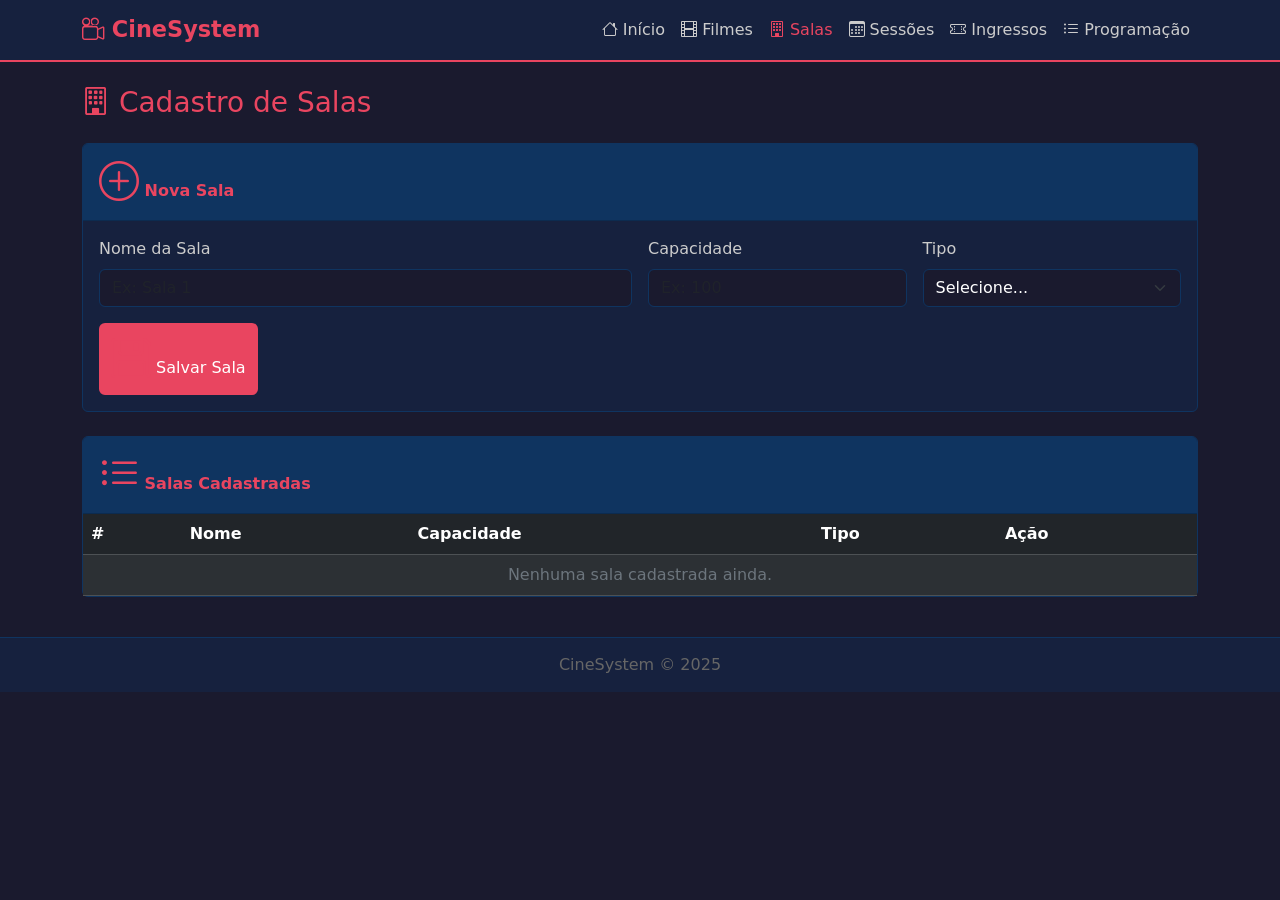
<file: CINEMA/html/cadastro-salas.html>
<!DOCTYPE html>
<html lang="pt-BR">
<head>
  <meta charset="UTF-8" />
  <meta name="viewport" content="width=device-width, initial-scale=1.0"/>
  <title>Cadastro de Salas - CineSystem</title>
  <link href="https://cdn.jsdelivr.net/npm/bootstrap@5.3.0/dist/css/bootstrap.min.css" rel="stylesheet"/>
  <link href="https://cdn.jsdelivr.net/npm/bootstrap-icons@1.10.5/font/bootstrap-icons.css" rel="stylesheet"/>
  <link href="../css/estilo.css" rel="stylesheet"/>
</head>
<body>

  <nav class="navbar navbar-expand-lg">
    <div class="container">
      <a class="navbar-brand" href="index.html"><i class="bi bi-camera-reels"></i> CineSystem</a>
      <button class="navbar-toggler" type="button" data-bs-toggle="collapse" data-bs-target="#menu">
        <span class="navbar-toggler-icon"></span>
      </button>
      <div class="collapse navbar-collapse" id="menu">
        <ul class="navbar-nav ms-auto">
          <li class="nav-item"><a class="nav-link" href="index.html"><i class="bi bi-house"></i> Início</a></li>
          <li class="nav-item"><a class="nav-link" href="cadastro-filmes.html"><i class="bi bi-film"></i> Filmes</a></li>
          <li class="nav-item"><a class="nav-link active" href="cadastro-salas.html"><i class="bi bi-building"></i> Salas</a></li>
          <li class="nav-item"><a class="nav-link" href="cadastro-sessoes.html"><i class="bi bi-calendar3"></i> Sessões</a></li>
          <li class="nav-item"><a class="nav-link" href="venda-ingressos.html"><i class="bi bi-ticket-perforated"></i> Ingressos</a></li>
          <li class="nav-item"><a class="nav-link" href="sessoes.html"><i class="bi bi-list-ul"></i> Programação</a></li>
        </ul>
      </div>
    </div>
  </nav>

  <div class="container mt-4">
    <h3 class="mb-4" style="color:#e94560;"><i class="bi bi-building"></i> Cadastro de Salas</h3>

    <div id="msgSucesso" class="alert alert-success d-none">
      <i class="bi bi-check-circle"></i> Sala salva com sucesso!
    </div>

    <div class="card mb-4">
      <div class="card-header"><i class="bi bi-plus-circle"></i> Nova Sala</div>
      <div class="card-body">
        <div class="row g-3">

          <div class="col-md-6">
            <label class="form-label">Nome da Sala</label>
            <input type="text" id="nome" class="form-control" placeholder="Ex: Sala 1" />
          </div>

          <div class="col-md-3">
            <label class="form-label">Capacidade</label>
            <input type="number" id="capacidade" class="form-control" placeholder="Ex: 100" min="1" />
          </div>

          <div class="col-md-3">
            <label class="form-label">Tipo</label>
            <select id="tipo" class="form-select">
              <option value="">Selecione...</option>
              <option>2D</option>
              <option>3D</option>
              <option>IMAX</option>
            </select>
          </div>

          <div class="col-12">
            <button class="btn btn-custom" onclick="salvarSala()">
              <i class="bi bi-floppy"></i> Salvar Sala
            </button>
          </div>

        </div>
      </div>
    </div>

    <div class="card">
      <div class="card-header"><i class="bi bi-list-ul"></i> Salas Cadastradas</div>
      <div class="card-body p-0">
        <table class="table table-dark table-striped mb-0">
          <thead>
            <tr>
              <th>#</th><th>Nome</th><th>Capacidade</th><th>Tipo</th><th>Ação</th>
            </tr>
          </thead>
          <tbody id="tabelaSalas">
            <tr><td colspan="5" class="text-center text-secondary">Nenhuma sala cadastrada ainda.</td></tr>
          </tbody>
        </table>
      </div>
    </div>
  </div>

  <footer><p class="mb-0">CineSystem &copy; 2025</p></footer>

  <script src="https://cdn.jsdelivr.net/npm/bootstrap@5.3.0/dist/js/bootstrap.bundle.min.js"></script>
  <script src="../js/script.js"></script>
</body>
</html>
</file>
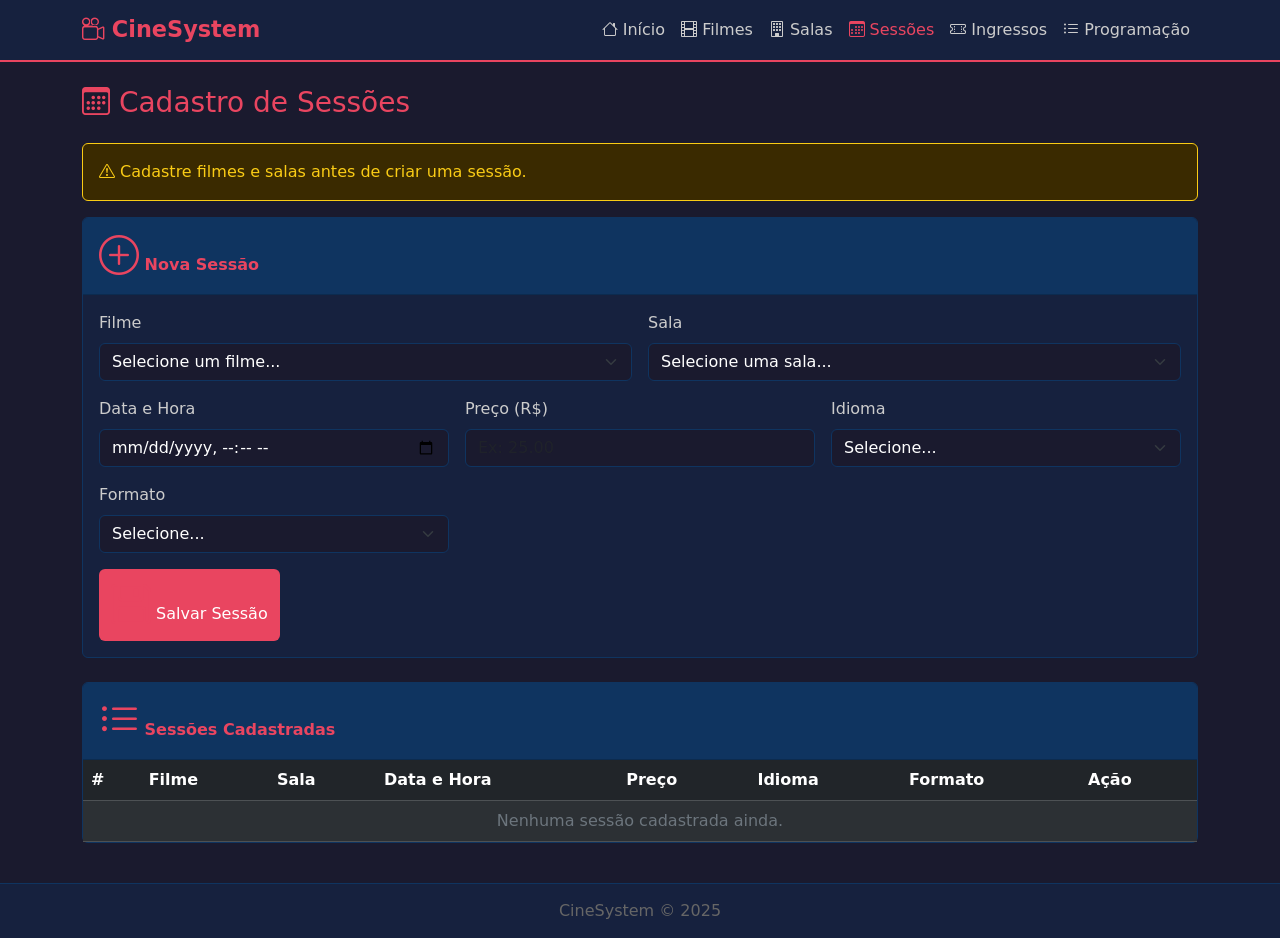
<file: CINEMA/html/cadastro-sessoes.html>
<!DOCTYPE html>
<html lang="pt-BR">
<head>
  <meta charset="UTF-8" />
  <meta name="viewport" content="width=device-width, initial-scale=1.0"/>
  <title>Cadastro de Sessões - CineSystem</title>
  <link href="https://cdn.jsdelivr.net/npm/bootstrap@5.3.0/dist/css/bootstrap.min.css" rel="stylesheet"/>
  <link href="https://cdn.jsdelivr.net/npm/bootstrap-icons@1.10.5/font/bootstrap-icons.css" rel="stylesheet"/>
  <link href="../css/estilo.css" rel="stylesheet"/>
</head>
<body>

  <nav class="navbar navbar-expand-lg">
    <div class="container">
      <a class="navbar-brand" href="index.html"><i class="bi bi-camera-reels"></i> CineSystem</a>
      <button class="navbar-toggler" type="button" data-bs-toggle="collapse" data-bs-target="#menu">
        <span class="navbar-toggler-icon"></span>
      </button>
      <div class="collapse navbar-collapse" id="menu">
        <ul class="navbar-nav ms-auto">
          <li class="nav-item"><a class="nav-link" href="index.html"><i class="bi bi-house"></i> Início</a></li>
          <li class="nav-item"><a class="nav-link" href="cadastro-filmes.html"><i class="bi bi-film"></i> Filmes</a></li>
          <li class="nav-item"><a class="nav-link" href="cadastro-salas.html"><i class="bi bi-building"></i> Salas</a></li>
          <li class="nav-item"><a class="nav-link active" href="cadastro-sessoes.html"><i class="bi bi-calendar3"></i> Sessões</a></li>
          <li class="nav-item"><a class="nav-link" href="venda-ingressos.html"><i class="bi bi-ticket-perforated"></i> Ingressos</a></li>
          <li class="nav-item"><a class="nav-link" href="sessoes.html"><i class="bi bi-list-ul"></i> Programação</a></li>
        </ul>
      </div>
    </div>
  </nav>

  <div class="container mt-4">
    <h3 class="mb-4" style="color:#e94560;"><i class="bi bi-calendar3"></i> Cadastro de Sessões</h3>

    <div id="msgSucesso" class="alert alert-success d-none">
      <i class="bi bi-check-circle"></i> Sessão salva com sucesso!
    </div>
    <div id="msgAviso" class="alert alert-warning d-none">
      <i class="bi bi-exclamation-triangle"></i> Cadastre filmes e salas antes de criar uma sessão.
    </div>

    <div class="card mb-4">
      <div class="card-header"><i class="bi bi-plus-circle"></i> Nova Sessão</div>
      <div class="card-body">
        <div class="row g-3">

          <div class="col-md-6">
            <label class="form-label">Filme</label>
            <select id="filmeId" class="form-select">
              <option value="">Selecione um filme...</option>
            </select>
          </div>

          <div class="col-md-6">
            <label class="form-label">Sala</label>
            <select id="salaId" class="form-select">
              <option value="">Selecione uma sala...</option>
            </select>
          </div>

          <div class="col-md-4">
            <label class="form-label">Data e Hora</label>
            <input type="datetime-local" id="dataHora" class="form-control" />
          </div>

          <div class="col-md-4">
            <label class="form-label">Preço (R$)</label>
            <input type="number" id="preco" class="form-control" placeholder="Ex: 25.00" min="0" step="0.01" />
          </div>

          <div class="col-md-4">
            <label class="form-label">Idioma</label>
            <select id="idioma" class="form-select">
              <option value="">Selecione...</option>
              <option>Dublado</option>
              <option>Legendado</option>
            </select>
          </div>

          <div class="col-md-4">
            <label class="form-label">Formato</label>
            <select id="formato" class="form-select">
              <option value="">Selecione...</option>
              <option>2D</option>
              <option>3D</option>
            </select>
          </div>

          <div class="col-12">
            <button class="btn btn-custom" onclick="salvarSessao()">
              <i class="bi bi-floppy"></i> Salvar Sessão
            </button>
          </div>

        </div>
      </div>
    </div>

    <div class="card">
      <div class="card-header"><i class="bi bi-list-ul"></i> Sessões Cadastradas</div>
      <div class="card-body p-0">
        <table class="table table-dark table-striped mb-0">
          <thead>
            <tr>
              <th>#</th><th>Filme</th><th>Sala</th><th>Data e Hora</th><th>Preço</th><th>Idioma</th><th>Formato</th><th>Ação</th>
            </tr>
          </thead>
          <tbody id="tabelaSessoes">
            <tr><td colspan="8" class="text-center text-secondary">Nenhuma sessão cadastrada ainda.</td></tr>
          </tbody>
        </table>
      </div>
    </div>
  </div>

  <footer><p class="mb-0">CineSystem &copy; 2025</p></footer>

  <script src="https://cdn.jsdelivr.net/npm/bootstrap@5.3.0/dist/js/bootstrap.bundle.min.js"></script>
  <script src="../js/script.js"></script>
</body>
</html>
</file>
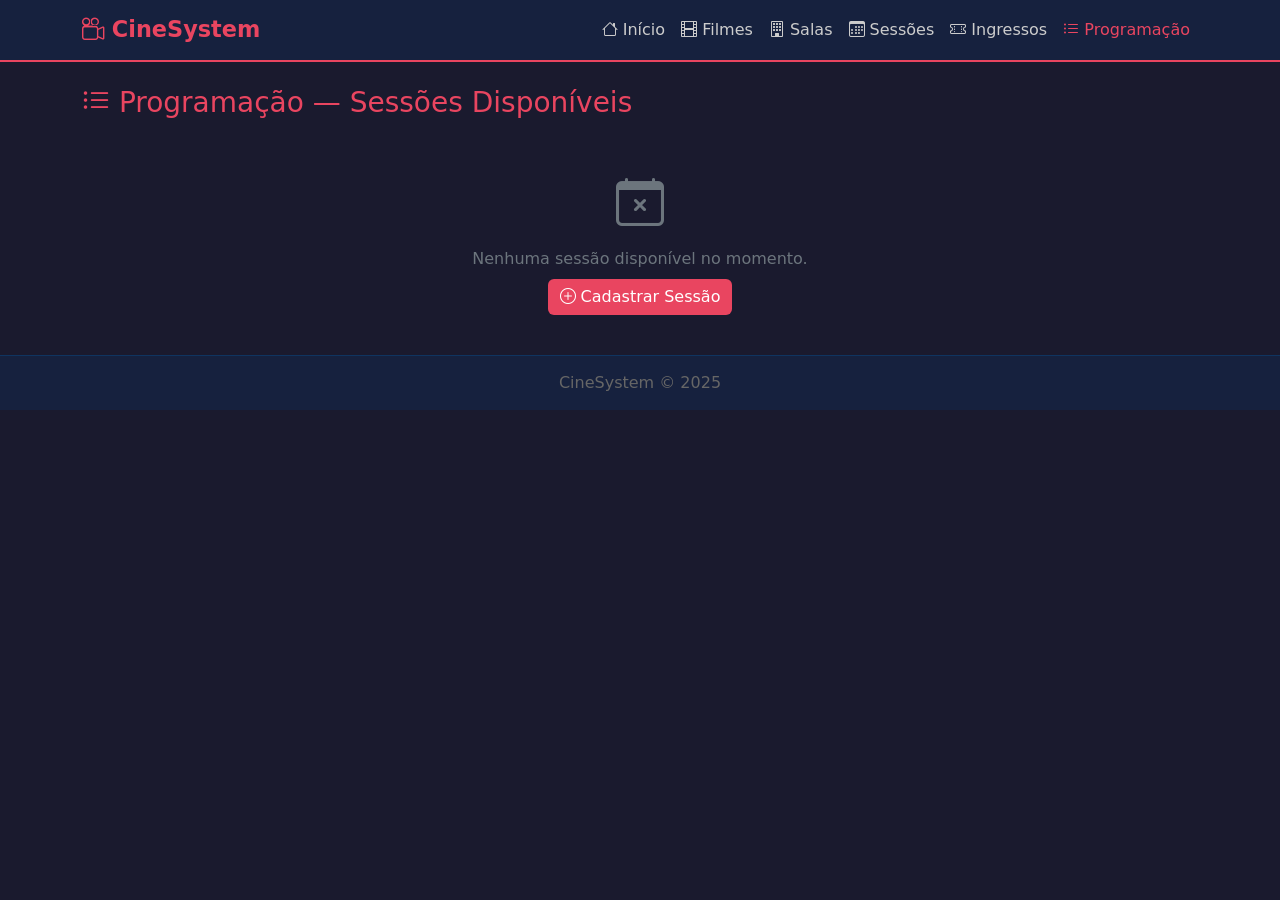
<file: CINEMA/html/sessoes.html>
<!DOCTYPE html>
<html lang="pt-BR">
<head>
  <meta charset="UTF-8" />
  <meta name="viewport" content="width=device-width, initial-scale=1.0"/>
  <title>Programação - CineSystem</title>
  <link href="https://cdn.jsdelivr.net/npm/bootstrap@5.3.0/dist/css/bootstrap.min.css" rel="stylesheet"/>
  <link href="https://cdn.jsdelivr.net/npm/bootstrap-icons@1.10.5/font/bootstrap-icons.css" rel="stylesheet"/>
  <link href="../css/estilo.css" rel="stylesheet"/>
</head>
<body>

  <nav class="navbar navbar-expand-lg">
    <div class="container">
      <a class="navbar-brand" href="index.html"><i class="bi bi-camera-reels"></i> CineSystem</a>
      <button class="navbar-toggler" type="button" data-bs-toggle="collapse" data-bs-target="#menu">
        <span class="navbar-toggler-icon"></span>
      </button>
      <div class="collapse navbar-collapse" id="menu">
        <ul class="navbar-nav ms-auto">
          <li class="nav-item"><a class="nav-link" href="index.html"><i class="bi bi-house"></i> Início</a></li>
          <li class="nav-item"><a class="nav-link" href="cadastro-filmes.html"><i class="bi bi-film"></i> Filmes</a></li>
          <li class="nav-item"><a class="nav-link" href="cadastro-salas.html"><i class="bi bi-building"></i> Salas</a></li>
          <li class="nav-item"><a class="nav-link" href="cadastro-sessoes.html"><i class="bi bi-calendar3"></i> Sessões</a></li>
          <li class="nav-item"><a class="nav-link" href="venda-ingressos.html"><i class="bi bi-ticket-perforated"></i> Ingressos</a></li>
          <li class="nav-item"><a class="nav-link active" href="sessoes.html"><i class="bi bi-list-ul"></i> Programação</a></li>
        </ul>
      </div>
    </div>
  </nav>

  <div class="container mt-4">
    <h3 class="mb-4" style="color:#e94560;"><i class="bi bi-list-ul"></i> Programação — Sessões Disponíveis</h3>

    <div class="row g-4" id="listaSessoes"></div>

    <div id="semSessoes" class="text-center text-secondary mt-5 d-none">
      <i class="bi bi-calendar-x" style="font-size: 3rem;"></i>
      <p class="mt-2">Nenhuma sessão disponível no momento.<br>
        <a href="cadastro-sessoes.html" class="btn btn-custom mt-2">
          <i class="bi bi-plus-circle"></i> Cadastrar Sessão
        </a>
      </p>
    </div>
  </div>

  <footer><p class="mb-0">CineSystem &copy; 2025</p></footer>

  <script src="https://cdn.jsdelivr.net/npm/bootstrap@5.3.0/dist/js/bootstrap.bundle.min.js"></script>
  <script src="../js/script.js"></script>
</body>
</html>
</file>
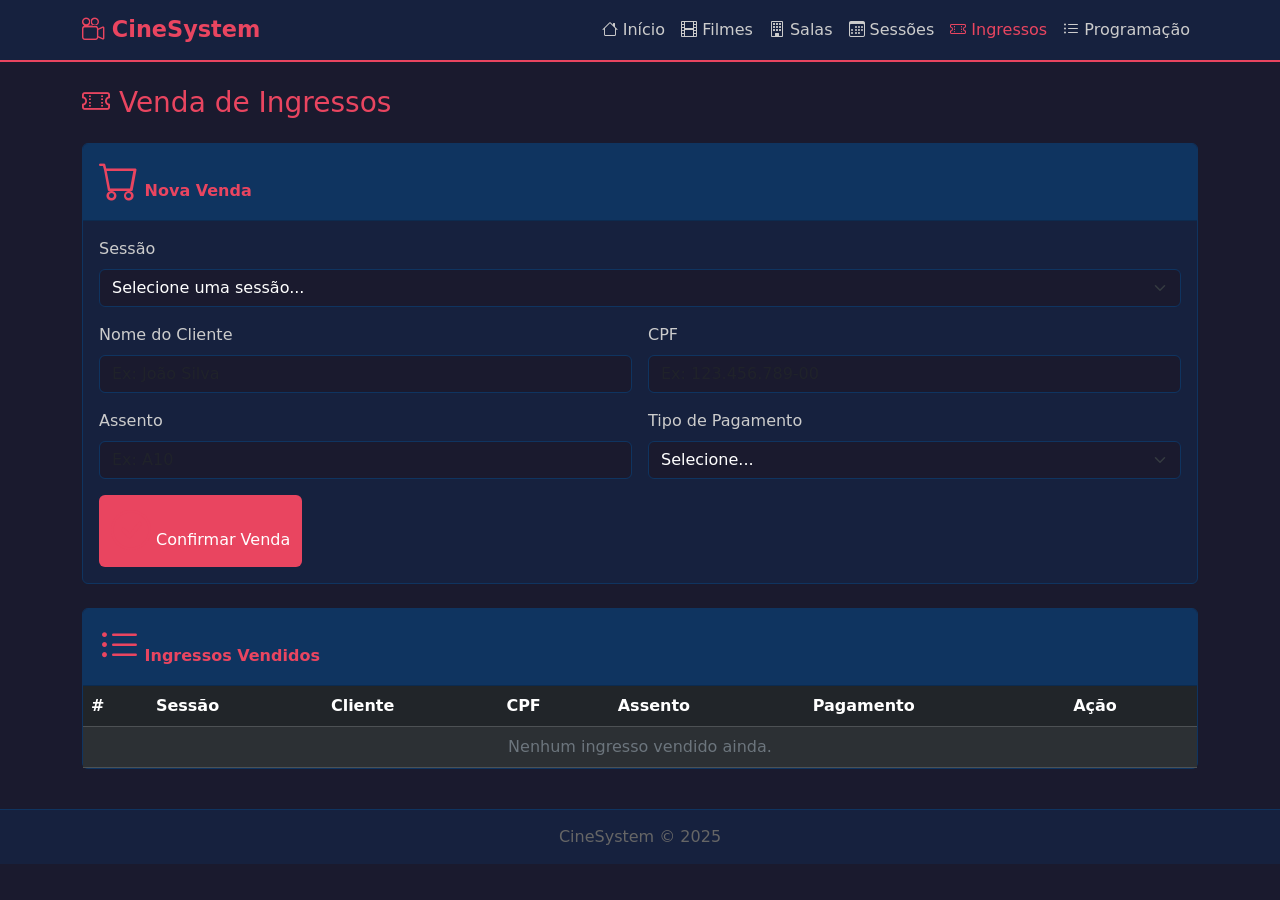
<file: CINEMA/html/venda-ingressos.html>
<!DOCTYPE html>
<html lang="pt-BR">
<head>
  <meta charset="UTF-8" />
  <meta name="viewport" content="width=device-width, initial-scale=1.0"/>
  <title>Venda de Ingressos - CineSystem</title>
  <link href="https://cdn.jsdelivr.net/npm/bootstrap@5.3.0/dist/css/bootstrap.min.css" rel="stylesheet"/>
  <link href="https://cdn.jsdelivr.net/npm/bootstrap-icons@1.10.5/font/bootstrap-icons.css" rel="stylesheet"/>
  <link href="../css/estilo.css" rel="stylesheet"/>
</head>
<body>

  <nav class="navbar navbar-expand-lg">
    <div class="container">
      <a class="navbar-brand" href="index.html"><i class="bi bi-camera-reels"></i> CineSystem</a>
      <button class="navbar-toggler" type="button" data-bs-toggle="collapse" data-bs-target="#menu">
        <span class="navbar-toggler-icon"></span>
      </button>
      <div class="collapse navbar-collapse" id="menu">
        <ul class="navbar-nav ms-auto">
          <li class="nav-item"><a class="nav-link" href="index.html"><i class="bi bi-house"></i> Início</a></li>
          <li class="nav-item"><a class="nav-link" href="cadastro-filmes.html"><i class="bi bi-film"></i> Filmes</a></li>
          <li class="nav-item"><a class="nav-link" href="cadastro-salas.html"><i class="bi bi-building"></i> Salas</a></li>
          <li class="nav-item"><a class="nav-link" href="cadastro-sessoes.html"><i class="bi bi-calendar3"></i> Sessões</a></li>
          <li class="nav-item"><a class="nav-link active" href="venda-ingressos.html"><i class="bi bi-ticket-perforated"></i> Ingressos</a></li>
          <li class="nav-item"><a class="nav-link" href="sessoes.html"><i class="bi bi-list-ul"></i> Programação</a></li>
        </ul>
      </div>
    </div>
  </nav>

  <div class="container mt-4">
    <h3 class="mb-4" style="color:#e94560;"><i class="bi bi-ticket-perforated"></i> Venda de Ingressos</h3>

    <div id="msgSucesso" class="alert alert-success d-none">
      <i class="bi bi-check-circle"></i> Ingresso vendido com sucesso!
    </div>

    <div class="card mb-4">
      <div class="card-header"><i class="bi bi-cart"></i> Nova Venda</div>
      <div class="card-body">
        <div class="row g-3">

          <div class="col-md-12">
            <label class="form-label">Sessão</label>
            <select id="sessaoId" class="form-select">
              <option value="">Selecione uma sessão...</option>
            </select>
          </div>

          <div class="col-md-6">
            <label class="form-label">Nome do Cliente</label>
            <input type="text" id="nomeCliente" class="form-control" placeholder="Ex: João Silva" />
          </div>

          <div class="col-md-6">
            <label class="form-label">CPF</label>
            <input type="text" id="cpf" class="form-control" placeholder="Ex: 123.456.789-00" maxlength="14" />
          </div>

          <div class="col-md-6">
            <label class="form-label">Assento</label>
            <input type="text" id="assento" class="form-control" placeholder="Ex: A10" />
          </div>

          <div class="col-md-6">
            <label class="form-label">Tipo de Pagamento</label>
            <select id="pagamento" class="form-select">
              <option value="">Selecione...</option>
              <option>Cartão</option>
              <option>Pix</option>
              <option>Dinheiro</option>
            </select>
          </div>

          <div class="col-12">
            <button class="btn btn-custom" onclick="confirmarVenda()">
              <i class="bi bi-check-circle"></i> Confirmar Venda
            </button>
          </div>

        </div>
      </div>
    </div>

    <div class="card">
      <div class="card-header"><i class="bi bi-list-ul"></i> Ingressos Vendidos</div>
      <div class="card-body p-0">
        <table class="table table-dark table-striped mb-0">
          <thead>
            <tr>
              <th>#</th><th>Sessão</th><th>Cliente</th><th>CPF</th><th>Assento</th><th>Pagamento</th><th>Ação</th>
            </tr>
          </thead>
          <tbody id="tabelaIngressos">
            <tr><td colspan="7" class="text-center text-secondary">Nenhum ingresso vendido ainda.</td></tr>
          </tbody>
        </table>
      </div>
    </div>
  </div>

  <footer><p class="mb-0">CineSystem &copy; 2025</p></footer>

  <script src="https://cdn.jsdelivr.net/npm/bootstrap@5.3.0/dist/js/bootstrap.bundle.min.js"></script>
  <script src="../js/script.js"></script>
</body>
</html>
</file>
<file: CINEMA/css/estilo.css>
/* ===== ESTILOS GERAIS ===== */
body {
  background-color: #1a1a2e;
  color: #fff;
}

/* ===== NAVBAR ===== */
.navbar {
  background-color: #16213e;
  border-bottom: 2px solid #e94560;
}
.navbar-brand {
  color: #e94560 !important;
  font-weight: bold;
  font-size: 1.4rem;
}
.nav-link {
  color: #ccc !important;
}
.nav-link:hover,
.nav-link.active {
  color: #e94560 !important;
}

/* ===== CARDS ===== */
.card {
  background-color: #16213e;
  border: 1px solid #0f3460;
  transition: transform 0.2s, border-color 0.2s;
}
.card:hover {
  border-color: #e94560;
}
.card-header {
  background-color: #0f3460;
  color: #e94560;
  font-weight: bold;
}
.card-title {
  color: #e94560;
  font-weight: bold;
}
.card-text {
  color: #aaa;
  font-size: 0.9rem;
}
.card .bi {
  font-size: 2.5rem;
  color: #e94560;
}

/* ===== FORMULÁRIOS ===== */
.form-label {
  color: #ccc;
}
.form-control,
.form-select {
  background-color: #1a1a2e;
  color: #fff;
  border: 1px solid #0f3460;
}
.form-control:focus,
.form-select:focus {
  background-color: #1a1a2e;
  color: #fff;
  border-color: #e94560;
  box-shadow: none;
}
.form-select option {
  background-color: #1a1a2e;
}

/* ===== BOTÕES ===== */
.btn-custom {
  background-color: #e94560;
  color: #fff;
  border: none;
}
.btn-custom:hover {
  background-color: #c73652;
  color: #fff;
}
.btn-outline-danger {
  border-color: #e94560;
  color: #e94560;
}
.btn-outline-danger:hover {
  background-color: #e94560;
  color: #fff;
}

/* ===== TABELAS ===== */
.table {
  color: #ccc;
}
.table thead {
  color: #e94560;
}
.table-dark {
  background-color: #16213e;
}

/* ===== ALERTAS ===== */
.alert-success {
  background-color: #0f3460;
  color: #4ade80;
  border: 1px solid #4ade80;
}
.alert-warning {
  background-color: #3a2a00;
  color: #facc15;
  border: 1px solid #facc15;
}

/* ===== HERO (página inicial) ===== */
.hero {
  background: linear-gradient(135deg, #16213e, #0f3460);
  padding: 60px 20px;
  text-align: center;
  border-bottom: 2px solid #e94560;
}
.hero h1 {
  font-size: 2.5rem;
  font-weight: bold;
  color: #e94560;
}
.hero p {
  color: #aaa;
  font-size: 1.1rem;
}

/* ===== SESSÕES (sessoes.html) ===== */
.info-label {
  color: #aaa;
  font-size: 0.85rem;
}
.info-value {
  color: #fff;
  font-weight: 500;
}
.preco {
  color: #4ade80;
  font-size: 1.3rem;
  font-weight: bold;
}
.badge-custom {
  background-color: #e94560;
  color: #fff;
}

/* ===== RODAPÉ ===== */
footer {
  background-color: #16213e;
  color: #666;
  text-align: center;
  padding: 15px;
  margin-top: 40px;
  border-top: 1px solid #0f3460;
}
</file>
